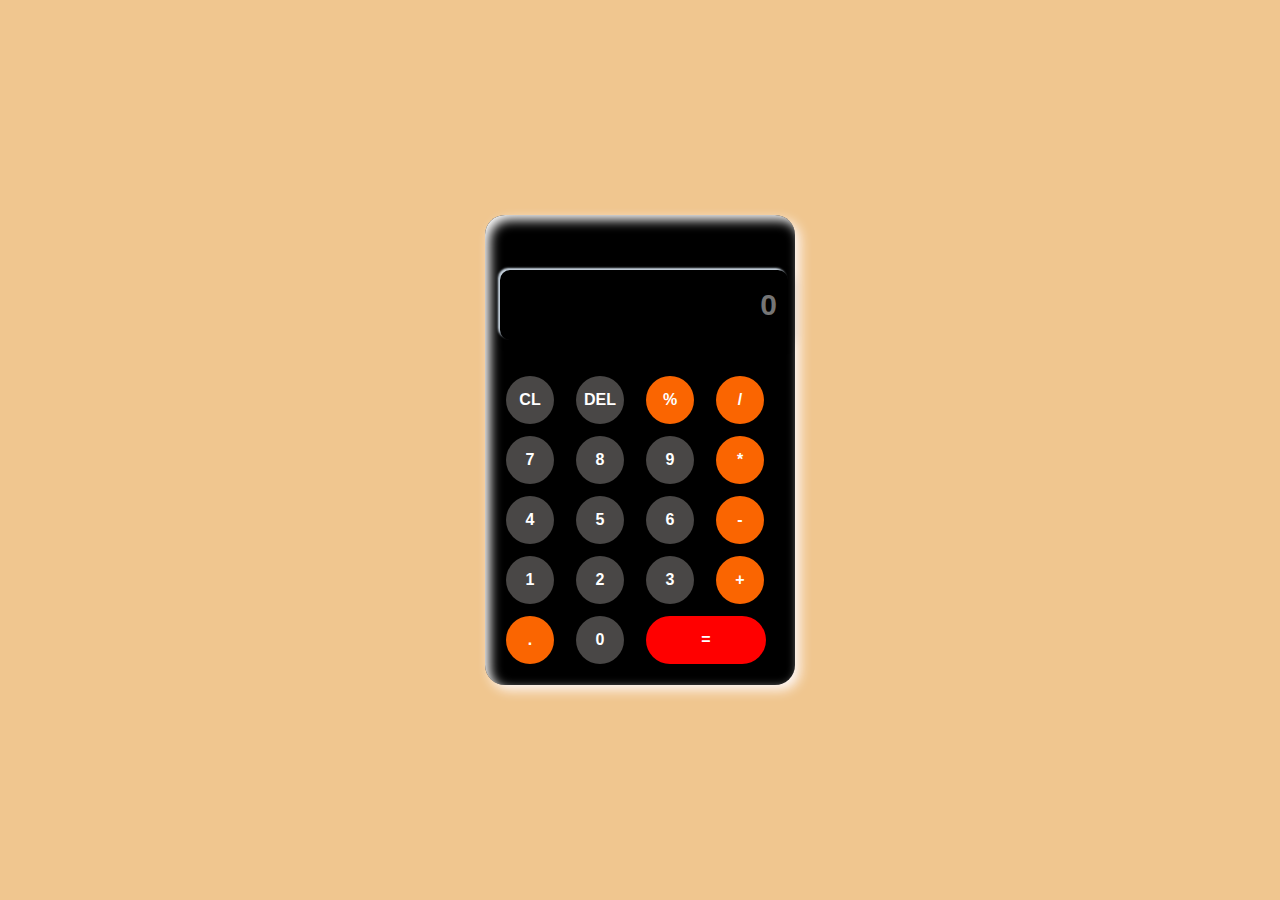
<file: Calculator/index.html>
<!DOCTYPE html>
<html lang="en">
<head>
    <meta charset="UTF-8">
    <meta name="viewport" content="width=device-width, initial-scale=1.0">
    <title>Calculator</title>
    <link rel="stylesheet" href="style.css">
    

</head>
<body>
    <div class="container">
        <div class="calculator">
            <input class="ip" type="text" placeholder="0" id="output-scr">
            <button onclick="Clear()">CL</button>
            <button onclick="Delete()">DEL</button>
            <button class="symbols" onclick= "display('%')">%</button>
            <button class="symbols" onclick="display('/')">/</button>
            <button onclick="display('7')">7</button>
            <button onclick="display('8')">8</button>
            <button onclick="display('9')">9</button>
            <button class="symbols" onclick="display('*')">*</button>
            <button onclick="display('4')">4</button>
            <button onclick="display('5')">5</button>
            <button onclick="display('6')">6</button>
            <button class="symbols" onclick="display('-')">-</button>
            <button onclick="display('1')">1</button>
            <button onclick="display('2')">2</button>
            <button onclick="display('3')">3</button>
            <button class="symbols" onclick="display('+')">+</button>
            <button class="symbols" onclick="display('.')">.</button>
            <button onclick="display('0')">0</button>
            <button class="eq" onclick="Calculate()">=</button>





        </div>
    </div>
    <script src="script.js"></script>
</body>
</html>
</file>
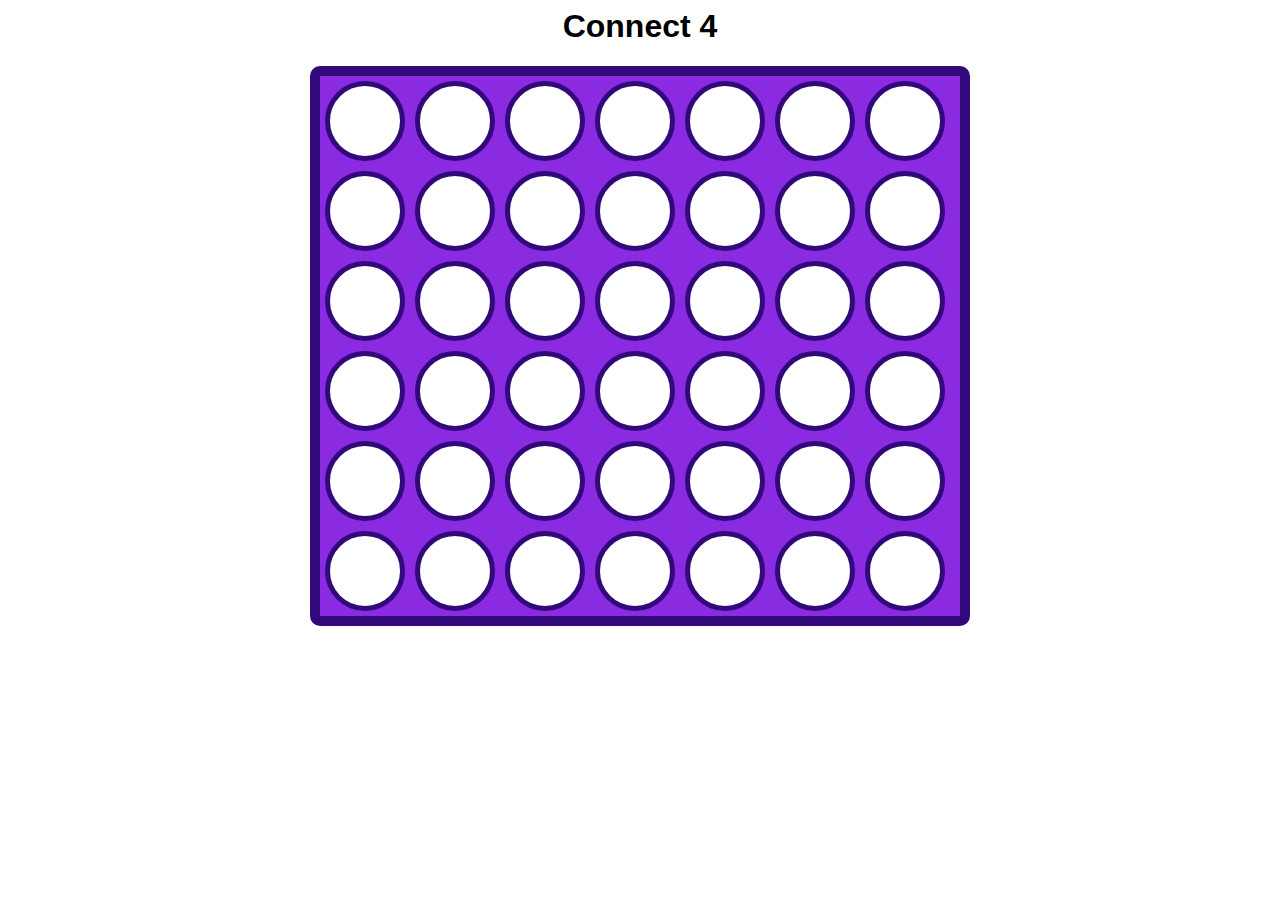
<file: Connect 4 Game(HTML,CSS,JS)/index.html>
<html lang="en">
<head>
    <meta charset="UTF-8">
    <meta name="viewport" content="width=device-width, initial-scale=1.0">
    <title>Four Game</title>
    <link rel="stylesheet" href="style.css">

</head>
<body>
    <h1>Connect 4</h1>
    <h2 id="winner"></h2>
    <div id="board"></div>
    
    



    <script src="script.js"></script>
</body>
</html>
</file>
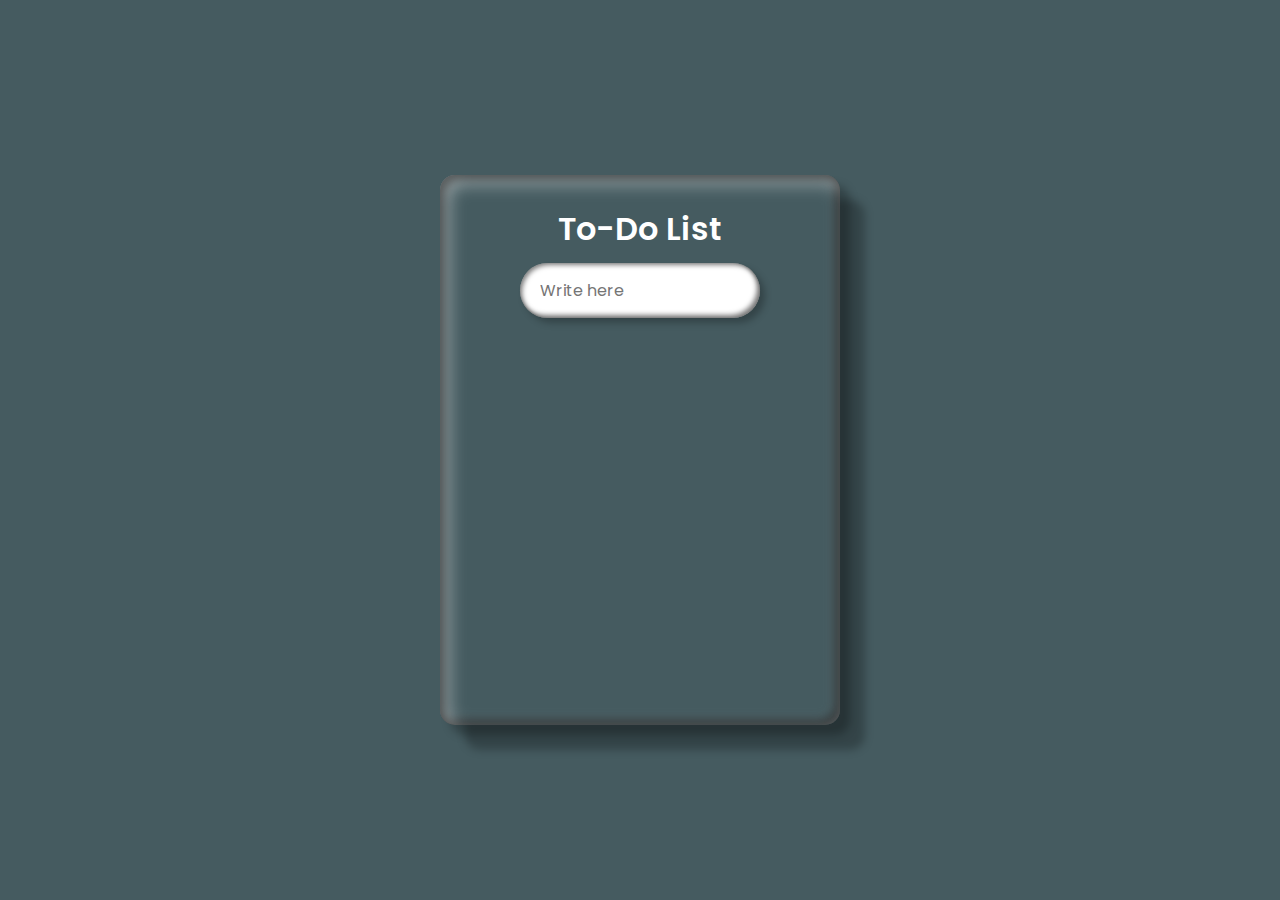
<file: To-do List/index.html>
<html lang="en">
<head>
    <meta charset="UTF-8">
    <meta name="viewport" content="width=device-width, initial-scale=1.0">
    <title>To-do List</title>
    <link rel="stylesheet" href="./style.css">

</head>
<body>
    
    <div class="container">
        <div class="box">
            <h2>To-Do List</h2>
            <input type="text" placeholder="Write here" id="inputBox">
            <ul id="list"></ul>
        </div>

    </div>

    <script src="./tdscript.js"></script>
</body>
</html>
</file>
<file: Calculator/style.css>
*{
    margin:0;
    padding:0;
    box-sizing: border-box;
    background-color:#f0c68f;
    font-family: sans-serif;
    outline:none;

}

.container{
    height: 100vh;
    display:flex;
    justify-content:center;
    align-items:center;
   

}
.calculator{
    background-color: #000000;
    padding:15px;
    border-radius:20px;
    box-shadow: inset 5px 5px 12px #ffffff,
                      5px  5px 12px rgb(253, 247, 247);
    display: grid;
    grid-template-columns: repeat(4,70px);
    

                      
}
input{
    grid-column:span 4;
    height : 70px;
    width: 288px;
    background-color:rgb(0, 0, 0);
    font-weight: bolder;
    box-shadow : -2px -2px 2px #c7d3df,
                    5px 5px 12px rgba(0,0,0,.16);

    border:none;
    border-radius:10px;
    font-size: 30px;
    text-align: end;
    margin:0;
    margin-top:40px;
    margin-bottom: 30px;
    padding:11px;
    color: rgb(255, 255, 255);

                    


}

button{
    background-color: rgb(73, 71, 70);
    border-radius:60px;
    border:none;
    height: 48px;
    width: 48px;
    margin:6px;
    color: #ffffff;
    font-size: medium;
    font-family: -apple-system, BlinkMacSystemFont, sans-serif;
    font-weight: bolder;
    



}

.symbols{
    background-color: rgb(250, 101, 1);
    color: #fdfeff;
    border:none;
    font-weight: bolder;

}

.eq{
    color:white;
    background-color: rgb(255, 0, 0);
    grid-column:span 2;
    width: 120px;
}
</file>
<file: Connect 4 Game(HTML,CSS,JS)/style.css>
body{
    font-family:Arial, Helvetica, sans-serif;
    text-align:center;

}

#board{
    height:540px;
    width:640px;
    background-color: blueviolet;
    border-radius:10px;

    border: 10px solid rgb(49, 9, 122);

    margin: 0 auto;
    display: flex;
    flex-wrap: wrap;

}

.tile{
    height: 70px;
    width: 70px;
    background-color: white;
    border-radius: 50%;
    margin:5px;
    border:5px solid rgb(49, 9, 122);
    
}

.red-piece{
    background-color:red;

}
.yellow-piece{
    background-color:yellow;
}
</file>
<file: To-do List/style.css>
@import url('https://fonts.googleapis.com/css2?family=Poppins:wght@400;500;600;700&display=swap');

*{
    margin: 0px;
    padding: 0px;
    box-sizing: border-box;
    font-family: 'Poppins',sans-serif;
    
}

body{
    display: flex;
    justify-content: center;
    min-height: 100vh;
    align-items: center;
    background-color: #455B60;

}

.box{
    position:relative;
    width:400px;
    height:550px;
    border-radius:15px;
    padding: 30px 80px;
    background-color: #455B60;
    box-shadow:25px 25px 9px rgba(0,0,0,0.25),
    10px 10px 9px rgba(0, 0, 0, 0.25),
    inset 5px 5px 10px rgba(0, 0, 0, 0.5),
    inset 5px 5px 20px rgba(255, 255, 255, 0.719),
    inset -5px -5px 10px rgba(0, 0, 0, 0.75);
}

h2{
    width:100%;
    font-weight:600;
    text-align:center;
    color:#fff;
    font-size:2em;
    margin-bottom: 10px;    
}

#inputBox{
    position:relative;
    border:none;
    width:100%;
    padding:15px 20px;
    border-radius:30px;
    outline:none;
    font-size:1rem;
    box-shadow: 5px 5px 7px rgba(0,0,0,0.25),inset 2px 2px 5px rgba(0,0,0,0.5),
    inset -3px -3px 5px rgba(0,0,0,0.5);
    

}

.box li{
    position: relative;
    width: calc(100% - 40px);
    display: flex;
    align-items: center;
    background-color: #0A9DC3;
    color:#ffff;
    margin: 15px 0;
    padding: 10px 10px 10px 45px;
    min-height: 45px;
    cursor:pointer;
    border-radius:22.5px;
    box-shadow: 5px 5px 7px rgba(0,0,0,0.25), inset 2px 2px 5px rgba(0,0,0,0.5),inset -3px -3px 5px rgba(0,0,0,0.5);
}


.box li i{
    position : absolute;
    right: -40px;
    width: 30px;
    height: 30px;
    display: flex;
    justify-content: center;
    align-items: center;
    background: #EE1E0D;
    border-radius: 50%;
    box-shadow: 5px 5px 7px rgba(0,0,0,0.25), inset 2px 2px 5px rgba(255, 255, 255, 0.25),inset -3px -3px 5px rgba(0,0,0,0.5);

} 
.box li i::before{
    content: '';
    position: absolute;
    width: 15px;
    height: 2px;
    background:#fff;
    transform:rotate(45deg);
}

.box li i::after{
    content:'';
    position: absolute;
    width: 15px;
    height: 2px;
    background: #fff;
    transform: rotate(-45deg)
}

.box li::before{
    content:'';
    position:absolute;
    left:8px;
    width:30px;
    height:30px;
    background:#606960;
    border-radius:50%;

}

.box li.done{
    background : #0DEE0F;

}

.box li.done::after{
    content: '';
    position:absolute;
    left: 14px;
    width: 12px;
    height: 6px;
    border-left: 2px solid #fff;
    border-bottom:2px solid #fff;
    transform: rotate(315deg);
}

#list{
    position: relative;
    margin-top: 20px;
    height: 350px;
    overflow-y:auto;
    padding-right:10px;
}

::-webkit-scrollbar-track{
    box-shadow: inset 0 0 15px rgba(0,0,0,0.5) ;
}

::-webkit-scrollbar{
    width: 5px;
}

::-webkit-scrollbar-thumb{
    background: #fff;
}
</file>
